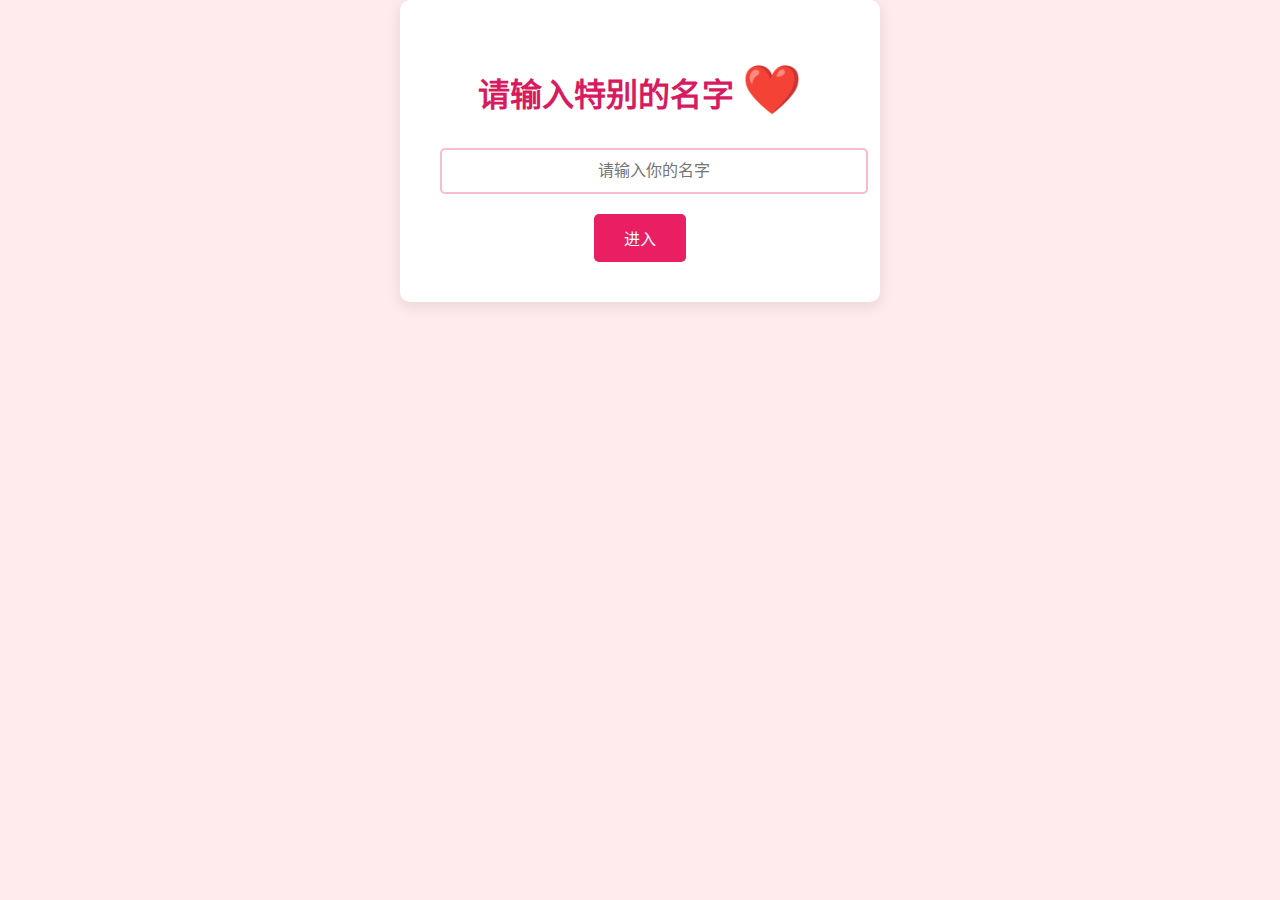
<file: photo存储/entry.html>
<!DOCTYPE html>
<html lang="zh-CN">
<head>
    <meta charset="UTF-8">
    <meta name="viewport" content="width=device-width, initial-scale=1.0">
    <title>特别访问</title>
    <style>
        body {
            font-family: 'Arial', sans-serif;
            margin: 0;
            padding: 0;
            background-color: #ffebee;
            color: #d81b60;
            text-align: center;
            display: flex;
            justify-content: center;
            align-items: center;
            height: 100vbh;
        }
        .entry-container {
            background-color: white;
            padding: 40px;
            border-radius: 10px;
            box-shadow: 0 4px 15px rgba(0,0,0,0.1);
            max-width: 400px;
            width: 90%;
        }
        h1 {
            font-size: 2em;
            margin-bottom: 30px;
        }
        input {
            width: 100%;
            padding: 12px;
            margin-bottom: 20px;
            border: 2px solid #f8bbd0;
            border-radius: 5px;
            font-size: 1em;
            text-align: center;
        }
        button {
            background-color: #e91e63;
            color: white;
            border: none;
            padding: 12px 30px;
            font-size: 1em;
            border-radius: 5px;
            cursor: pointer;
            transition: all 0.3s;
        }
        button:hover {
            background-color: #c2185b;
        }
        .error {
            color: #f44336;
            margin-top: 10px;
            display: none;
        }
        .heart {
            font-size: 1.5em;
            animation: heartbeat 1.5s infinite;
            display: inline-block;
        }
        @keyframes heartbeat {
            0% { transform: scale(1); }
            25% { transform: scale(1.1); }
            50% { transform: scale(1); }
            75% { transform: scale(1.1); }
            100% { transform: scale(1); }
        }
    </style>
</head>
<body>
    <div class="entry-container">
        <h1>请输入特别的名字 <span class="heart">❤️</span></h1>
        <input type="text" id="nameInput" placeholder="请输入你的名字">
        <button onclick="checkName()">进入</button>
        <p id="errorMsg" class="error">名字不正确，请再试一次</p>
    </div>

    <script>
        function checkName() {
            const input = document.getElementById('nameInput').value;
            const errorMsg = document.getElementById('errorMsg');

            if (input === '覃钰淇') {
                // 尝试两种跳转方式确保兼容性
                try {
                    // 方式1：标准相对路径
                    window.location.href = './index.html';
                } catch(e) {
                    // 方式2：绝对路径回退
                    const currentPath = window.location.href;
                    const basePath = currentPath.substring(0, currentPath.lastIndexOf('/') + 1);
                    window.location.href = basePath + 'index.html';
                }
            } else {
                errorMsg.style.display = 'block';
            }
        }

        // 添加回车键支持
        document.getElementById('nameInput').addEventListener('keypress', function(e) {
            if (e.key === 'Enter') {
                checkName();
            }
        });
    </script>
</body>
</html>
</file>
